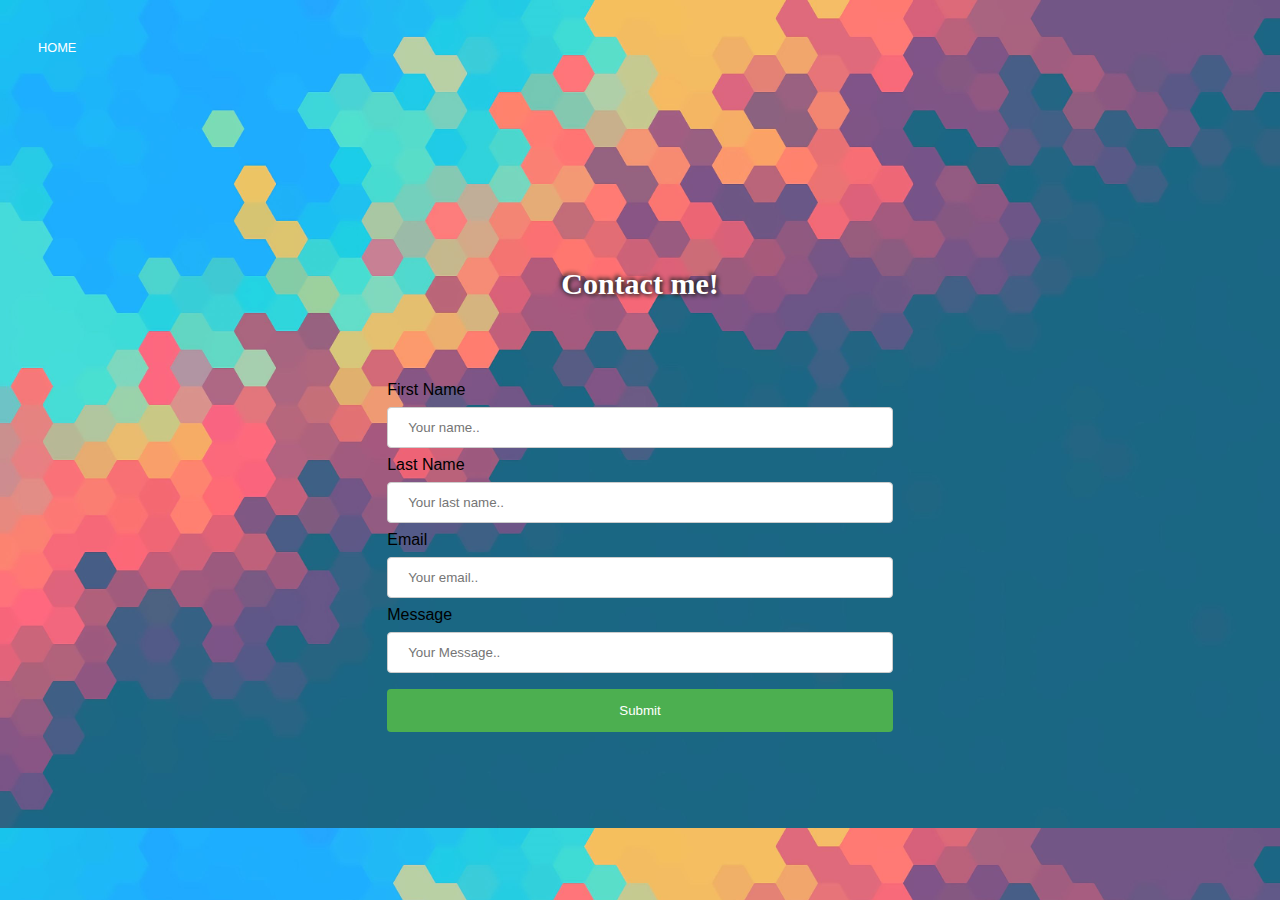
<file: index2.html>
<!DOCTYPE html>
<html lang="en">

<head>
    <meta charset="UTF-8">
    <meta name="viewport" content="width=device-width, initial-scale=1.0">
    <link rel="stylesheet" href="stylesheet2.css">
</head>

<body>
<html>

<div id="drop-menu">
    <ul id="menu">
        <li><a href="index.html">Home</a></li>
    <ul>
</div>




<style>
    input[type=text],
    select {
        width: 100%;
        display: flex;
        padding: 12px 20px;
        margin: 8px 0;
        display: inline-block;
        border: 1px solid #ccc;
        border-radius: 4px;
        box-sizing: border-box;
        
    }

    input[type=submit] {
        width: 100%;
        background-color: #4CAF50;
        color: white;
        padding: 14px 20px;
        margin: 8px 0;
        border: none;
        border-radius: 4px;
        cursor: pointer;
        display: flex;
        align-content: center;
    }

    input[type=submit]:hover {
        background-color: #45a049;
    }

    div {
        border-radius: 5px;
        width: 40%;
        padding: 80px;
        display: flex;
        align-content: center;
        margin: 0 auto;
    }
</style>

<body>

    <h1>Contact me!</h1>

    <div>
        <form action="/action_page.php">
            <label for="fname">First Name</label>
            <input type="text" id="fname" name="firstname" placeholder="Your name..">

            <label for="lname">Last Name</label>
            <input type="text" id="lname" name="lastname" placeholder="Your last name..">

            <label for="email">Email</label>
            <input type="text" id="email" name="email" placeholder="Your email..">

            <label for="email">Message</label>
            <input type="text" id="message" name="Message" placeholder="Your Message..">

            </select>

            <input type="submit" value="Submit">
        </form>
    </div>

</body>

</html>
</file>
<file: stylesheet2.css>
body {
    font-family: Arial, sans-serif;
    background-image: url(background1.jpg);
    background-size: cover;
    width: auto;
}
h1 {
    color: white;
        margin: auto;
        padding-top: 200px;
        font-family: Georgia, 'Times New Roman', Times, serif;
        font-size: 70%;
        display: flex;
        justify-content: center;
        text-shadow: 2px 2px 4px #2a2929,
            -2px -2px 4px #2a2929;
}

/* MOBILE */
@media all and (min-width: 320px) {
h1 {
    font-size: 30px;
}
}
/*MENU*/


#drop-menu {
    margin-top: -40px;
    margin-left: 20px;
    padding: 0;

}


ul#menu {
    margin: 60px -20px 0;
    padding: 0;
    list-style: none;
    font-size: 80%;
}

ul#menu li {
    margin: 0 auto;
    padding: 0;
    float: left;
    display: block;
    position: relative;
}

ul#menu li a {
    float: left;
    padding: 12px 30px;
    color: #fff;
    text-transform: uppercase;
    text-decoration: none;
}

ul#menu li a:hover {
    background: #666;
    color: #fff
}

ul#menu ul {
    margin: 2px 0 0;
    padding: 0;
    display: inline-block;
    list-style: none;
    opacity: 0;
    visibility: hidden;
    position: absolute;
    top: 38px;
    left: 0;
    background: #796d6d;
}

ul#menu li:hover ul {
    opacity: 1;
    visibility: visible;
}

ul#menu ul li {
    float: none;
    display: block;
    border: 0;
}

ul#menu ul a {
    padding: 10px;
    width: 130px;
    display: block;
    white-space: nowrap;
    float: none;
    text-transform: none;
}

ul#menu ul a:hover {
    background-color: #0186ba;
    color: #fff
}
</file>
